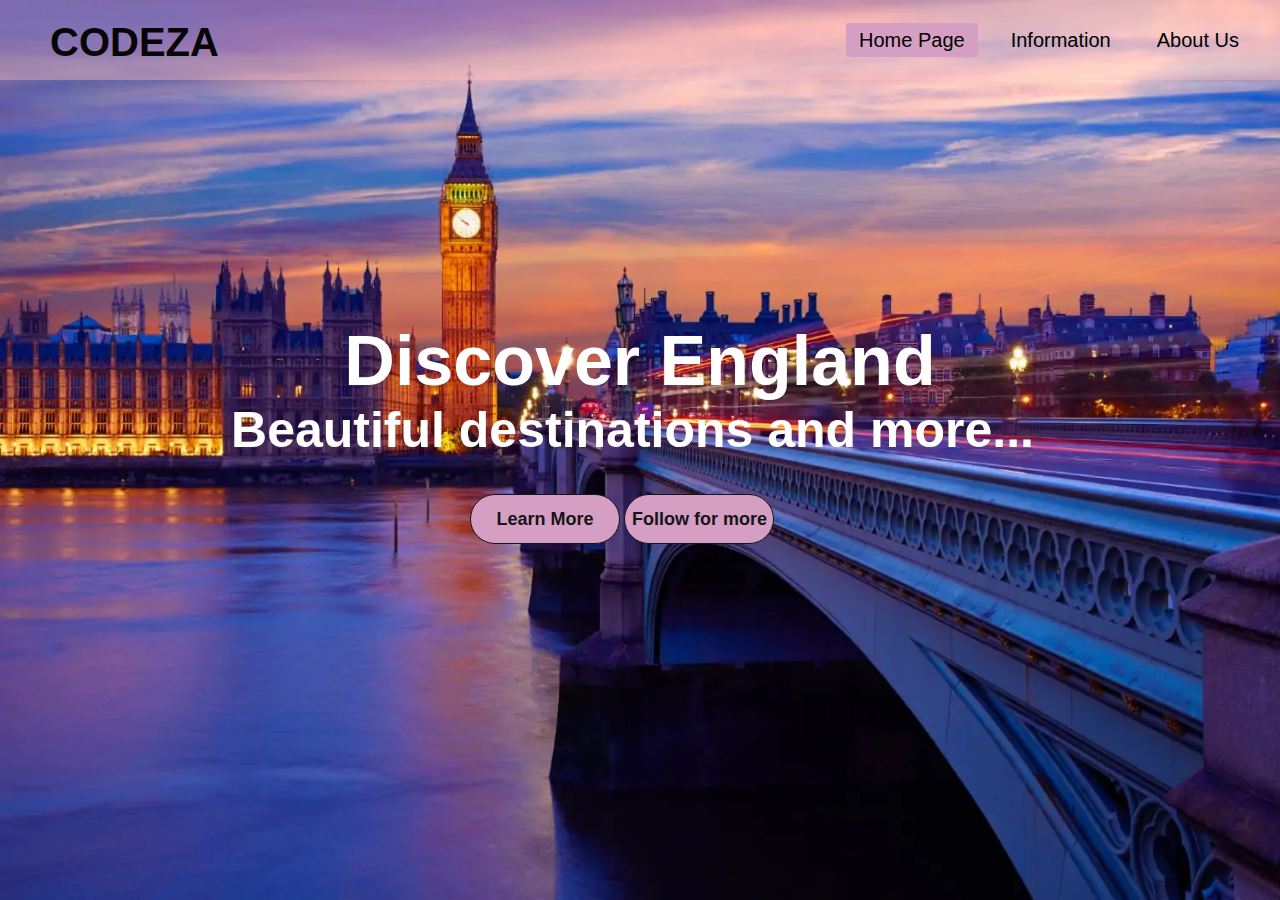
<file: CODEZA/index.html>
<!DOCTYPE html>
<html lang="en">
<head>
    <meta charset="UTF-8">
    <meta name="viewport" content="width=device-width, initial-scale=1.0">
    <title>CODEZA</title>
    <link rel="stylesheet" href="style.css">
</head>
<body>
    <div class="container">
        <div class="navbar">
            <div class="logo">
                <a href="#">CODEZA</a>
            </div>
            <ul>
                <li><a href="#"class="active">Home Page</a></li>
                <li><a href="#">Information</a></li>
                <li><a href="#">About Us</a></li>
            </ul>
        </div>
        <div class="center">
            <h1>Discover England</h1>
            <h2>Beautiful destinations and more...</h2>
            <div class="buttons">
                <button>Learn More</button>
                <button>Follow for more</button>
           </div>
        </div>
    </div>
    
</body>
</html>
</file>
<file: CODEZA/style.css>
*{
    margin: 0;
    padding: 0;
} 
  
.container{
    background: url(londra-gezi-rehberi-1.webp);
    height: 100vh;
    background-size: 100% 100%;
}

.container .navbar{
    width: 100%;
    height: 80px;
    background: rgba(255,192,193,0.4)
}

.navbar .logo{
    display: inline-block;
    margin-left: 50px;
    margin-top: 20px;
}

.navbar .logo a{
    text-decoration: none;
    font-size: 40px;
    font-weight: bold;
    font-family: sans-serif;
    color: #060606;
}

.navbar ul{
    float: right;
    margin-right: 20px;
}

.navbar ul li{
    list-style: none;
    display:inline-block;
    margin: 0 8px;
    line-height: 80px;
}

.navbar ul li a{
    color: black ;
    text-decoration: none;
    font-size: 20px;
    padding: 6px 13px;
    font-family: sans-serif ;
    transition: .5s;
}


.navbar ul li a.active,
.navbar ul li a:hover{
    background:#d49fc2;
    border-radius: 2px;
}

.container .center{
    position: absolute;
    top: 50%;
    left: 50%;
    transform: translate(-50%,-50%);
    font-family: sans-serif;
    user-select: none;
}

.center h1{
    color: white;
    font-size: 70px;
    font-weight: bold;
    width: 900px;
    text-align: center;
}

.center h2{
    color: white;
    font-size: 50px;
    font-weight: bold;
    width: 885px;
    margin top: 10px;
    text-align:center;
}

.center .buttons{
    margin: 35px 280px;
}

.buttons button{
    height: 50px;
    width: 150px;
    font-size: 18px;
    font-weight: bold;
    color: #171517;
    background: #d49fc2;
    border: solid 1px;
    cursor: pointer;
    outline: none;
    border-radius: 25px;
    transition: .5s;
}

.buttons button:hover{
    background: #fff;
}
</file>
